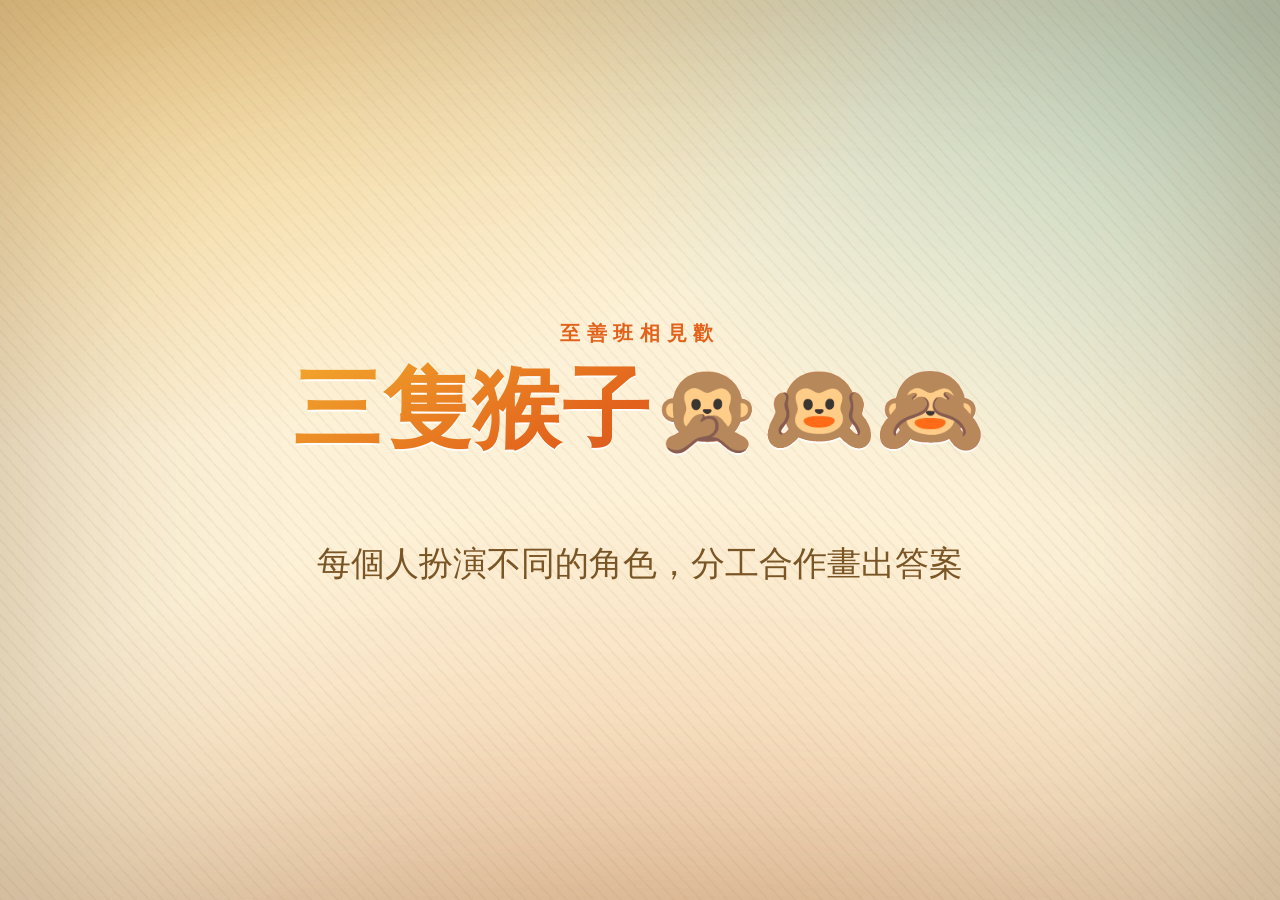
<file: index.html>
<!DOCTYPE html>
<html lang="zh-Hant">
<head>
<meta charset="UTF-8">
<meta name="viewport" content="width=device-width, initial-scale=1">
<title>三隻猴子｜投影幕</title>
<meta name="robots" content="noindex">
<meta name="description" content="三隻猴子傳話遊戲的投影畫面：規則、大倒數、輪次節奏">
<link rel="stylesheet" href="assets/theme.css">
<link rel="stylesheet" href="assets/stage.css">
</head>
<body>

<main class="screen" id="screen"></main>

<div class="bar-ui" id="bar">
  <button data-act="prev">← 上一頁</button>
  <button data-act="next">下一頁 →</button>
  <span class="grow" id="where"></span>
  <button data-act="menu">跳關 Esc</button>
  <button data-act="full">全螢幕 F</button>
</div>

<div class="menu" id="menu" hidden>
  <h2>跳到哪一頁</h2>
  <ol id="menuList"></ol>
  <p class="hintline" id="menuKeys"></p>
</div>

<script src="assets/util.js"></script>
<script src="assets/terms.js"></script>
<script src="assets/roles.js"></script>
<script src="assets/deck.js"></script>
<script src="assets/qrcode.js"></script>
<script src="assets/stage.js"></script>
</body>
</html>
</file>
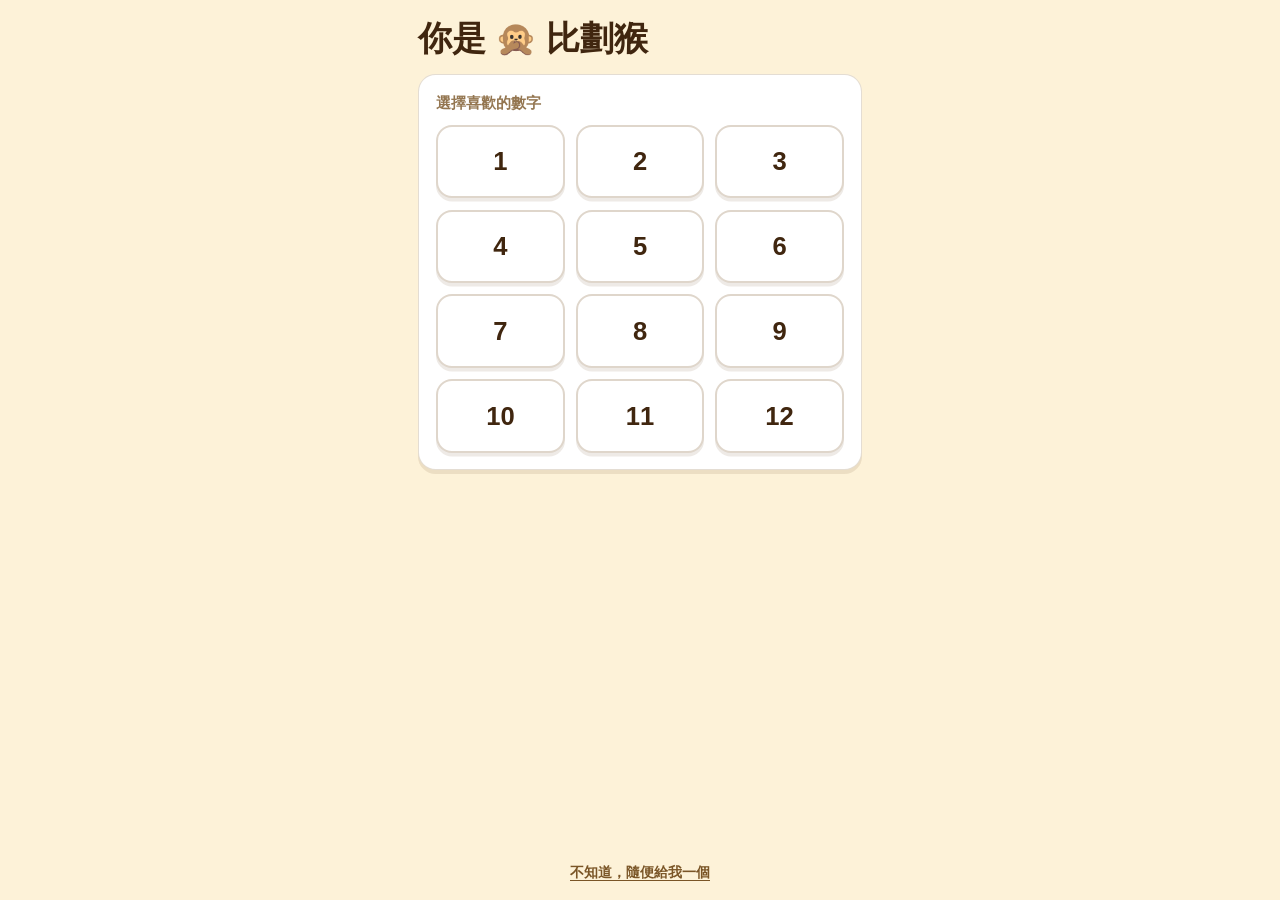
<file: play.html>
<!DOCTYPE html>
<html lang="zh-Hant">
<head>
<meta charset="UTF-8">
<meta name="viewport" content="width=device-width, initial-scale=1, viewport-fit=cover">
<title>三隻猴子｜🙊 比劃猴</title>
<meta name="robots" content="noindex">
<meta name="description" content="三隻猴子傳話遊戲：比劃猴的出題機">
<meta name="mobile-web-app-capable" content="yes">
<meta name="apple-mobile-web-app-capable" content="yes">
<meta name="theme-color" content="#FDF2D8">
<link rel="stylesheet" href="assets/theme.css">
<link rel="stylesheet" href="assets/play.css">
</head>
<body>
<main class="view" id="view" aria-live="polite"></main>

<script src="assets/util.js"></script>
<script src="assets/terms.js"></script>
<script src="assets/deck.js"></script>
<script src="assets/play.js"></script>
</body>
</html>
</file>
<file: assets/theme.css>
/* 藏寶圖：曬過太陽的舊紙，配金、火橘、海水青。
   投影幕用亮底，後排看得比深色底清楚。 */
:root{
  --paper:#FDF2D8;
  --paper-2:#F7E3B4;
  --paper-3:#EED49A;
  --ink:#40260F;          /* 主文字：墨咖啡 */
  --ink-2:#7A5526;        /* 次要文字 */
  --gold:#E9A317;
  --amber:#F2A72C;
  --flame:#E2621C;
  --teal:#0E8C8F;
  --err:#C4453B;

  --font:"Noto Sans TC","PingFang TC","Microsoft JhengHei",-apple-system,
         BlinkMacSystemFont,"Segoe UI",sans-serif;
}

/* 暗場：三隻猴子常排在活動後半，可能已經關燈，全白底會刺眼。
   只覆蓋變數，版面完全不用改。投影端按 C 切換。 */
body.dark{
  --paper:#231508;
  --paper-2:#33200C;
  --paper-3:#412A10;
  --ink:#FBEBCB;
  --ink-2:#DCBB8A;
  --gold:#F3BC45;
  --amber:#F5C45E;
  --flame:#FF7A33;
  --teal:#37C2C4;
}

*,*::before,*::after{box-sizing:border-box;}

body{
  margin:0;
  font-family:var(--font);
  line-height:1.6;
  -webkit-font-smoothing:antialiased;
}

[hidden]{display:none!important;}

/* ---------- 按鈕 ---------- */
.btn{
  display:inline-flex;
  align-items:center;
  justify-content:center;
  gap:.45rem;
  padding:.8rem 1.6rem;
  border:none;
  border-radius:999px;
  background:linear-gradient(135deg,var(--amber),var(--gold));
  color:#fff;
  font-family:inherit;
  font-size:1.02rem;
  font-weight:900;
  letter-spacing:.04em;
  cursor:pointer;
  text-decoration:none;
  box-shadow:0 .3rem .7rem rgba(217,140,18,.35);
  transition:transform .18s ease, box-shadow .18s ease, filter .18s ease;
}
.btn:hover{transform:translateY(-.15rem);box-shadow:0 .5rem 1rem rgba(217,140,18,.4);}
.btn:focus-visible{outline:3px solid var(--ink);outline-offset:3px;}
.btn[disabled]{filter:grayscale(.6);opacity:.6;cursor:not-allowed;transform:none;}

.btn--ghost{
  background:transparent;
  color:var(--ink-2);
  border:2px solid rgba(122,85,38,.3);
  box-shadow:none;
  font-weight:700;
  font-size:.9rem;
  padding:.6rem 1.2rem;
}
.btn--ghost:hover{color:var(--ink);border-color:var(--ink-2);box-shadow:none;}

/* ---------- QR ---------- */
/* 底一定是純白，不能用 --paper：米色在投影機上對比不夠，手機掃不到 */
.qr{
  display:block;
  background:#fff;
  border-radius:.75rem;
  padding:.5rem;
  line-height:0;
}
.qr svg{display:block;width:100%;height:auto;}

@media (prefers-reduced-motion:reduce){
  *{transition:none!important;animation:none!important;}
}
</file>
<file: assets/stage.css>
/* 投影端。整頁只有一個任務：當全場的節奏棒。
   題目和答案都在比劃猴的手機上，這裡【不顯示任何正式題目】。 */

/* 字級跟著視窗走，投影機不管是 1024 還是 4K 都塞得剛好 */
html{font-size:clamp(16px, 0.78vw + 0.78vh, 36px);}

/* 卡片底色：亮場是白紙，暗場是一層薄薄的亮面。
   版面各處只認這個變數，切暗場才不用改任何一條規則。 */
:root{--card-bg:#fff;--card-line:rgba(122,85,38,.2);--bar-bg:rgba(255,251,240,.96);}
body.dark{--card-bg:rgba(255,255,255,.07);--card-line:rgba(255,255,255,.18);--bar-bg:rgba(35,21,8,.96);}

body{
  background:var(--paper);
  color:var(--ink);
  height:100vh;
  overflow:hidden;
  cursor:none;                 /* 投影幕上不能有游標亂晃 */
}
body.show-ui{cursor:default;}

/* 底色的光暈與紙紋 */
body::before{
  content:"";
  position:fixed;
  inset:0;
  z-index:0;
  background:
    radial-gradient(85rem 55rem at 6% -12%, rgba(233,163,23,.42), transparent 60%),
    radial-gradient(75rem 52rem at 98% 2%, rgba(14,140,143,.26), transparent 58%),
    radial-gradient(85rem 60rem at 52% 122%, rgba(226,98,28,.30), transparent 60%),
    repeating-linear-gradient(48deg, rgba(122,85,38,.05) 0 2px, transparent 2px 10px);
}

/* 舊紙的四邊燒灼感，讓亮底不會刺眼 */
body::after{
  content:"";
  position:fixed;
  inset:0;
  z-index:0;
  pointer-events:none;
  box-shadow:inset 0 0 16rem rgba(90,52,18,.34);
}
body.dark::after{box-shadow:inset 0 0 16rem rgba(0,0,0,.6);}

main.screen{
  position:relative;
  z-index:1;
  height:100vh;
  display:flex;
  flex-direction:column;
  align-items:center;
  justify-content:center;
  padding:4.5rem 3.5rem 4rem;
  text-align:center;
}

/* ---------- 共用零件 ---------- */
.eyebrow{
  margin:0 0 .6rem;
  font-size:1.15rem;font-weight:900;letter-spacing:.34em;
  color:var(--flame);
}
.huge{
  margin:0;
  font-size:5.2rem;font-weight:900;line-height:1.12;letter-spacing:.02em;
  background:linear-gradient(150deg,#F2A72C 0%,#E2621C 48%,#C4453B 100%);
  -webkit-background-clip:text;background-clip:text;color:transparent;
  filter:drop-shadow(0 .12rem 0 rgba(255,255,255,.85));
}
body.dark .huge{filter:none;}
.big{margin:0;font-size:3.4rem;font-weight:900;line-height:1.25;}
.mid{margin:0;font-size:2.1rem;font-weight:800;line-height:1.45;}
.lede{
  margin:1.2rem auto 0;max-width:52rem;
  font-size:2rem;line-height:1.65;color:var(--ink-2);
}
.lede b{color:var(--flame);}
.quiet{color:var(--ink-2);opacity:.8;}
/* emoji 的字身比一般文字高，行高給 1.1 會讓它的頭超出行框壓到上一行，
   所以這裡一律留寬一點 */
.emoji{
  display:block;font-size:6rem;line-height:1.35;
  filter:drop-shadow(0 .3rem .5rem rgba(90,52,18,.22));
}

@keyframes pop{from{opacity:0;transform:scale(.6);}to{opacity:1;transform:scale(1);}}

/* ---------- 封面 ---------- */
/* emoji 是彩色字符，套上 .huge 的 background-clip:text + 透明字色會被裁成
   一片漸層剪影。放在 .plain 裡把它還原回來，才畫得出原本的顏色。 */
.plain{
  background:none;
  -webkit-background-clip:border-box;background-clip:border-box;
  color:var(--ink);
  filter:none;
}

/* 下面這幾條目前只有「交接」頁在用（封面的 QR 已經拿掉）。
   要把封面的 QR 加回來的話，這些樣式都還在。 */
.cover{
  display:grid;grid-template-columns:1fr 1fr;gap:3rem;align-items:center;
  width:100%;max-width:88rem;text-align:left;
}
.cover__qr{text-align:center;}
.cover__qr .qr{
  width:min(34rem,38vw);margin:0 auto;
  border:.35rem solid #fff;
  box-shadow:0 .5rem 1.4rem rgba(90,52,18,.28);
}
.cover__scan{margin:.9rem 0 0;font-size:1.5rem;font-weight:900;color:var(--flame);}
/* QR 掃不到時主持人要直接念，所以網址一定要看得見、而且會自己折行 */
.cover__url{margin:.2rem 0 0;font-size:1rem;word-break:break-all;color:var(--ink-2);opacity:.85;}
.cover__who{
  margin:1rem 0 0;display:inline-block;
  padding:.35rem 1.1rem;border-radius:999px;
  background:var(--flame);color:#fff;font-size:1.15rem;font-weight:900;
}

/* 正式輪次角落的小 QR，給遲到的組。按 H 收起來 */
.qr-corner{
  position:fixed;top:1.4rem;right:1.4rem;z-index:3;
  width:11rem;text-align:center;
}
.qr-corner .qr{border:.2rem solid #fff;box-shadow:0 .3rem .8rem rgba(90,52,18,.25);}
.qr-corner p{margin:.35rem 0 0;font-size:.9rem;font-weight:900;color:var(--ink-2);}

/* ---------- 三隻猴子 ---------- */
.roles{
  display:grid;grid-template-columns:repeat(3,1fr);gap:1.2rem;
  width:100%;max-width:80rem;margin-top:1.6rem;
}
.role{
  padding:1.5rem 1.2rem;border-radius:1.2rem;
  background:var(--card-bg);border:.14rem solid var(--card-line);
  box-shadow:0 .3rem 0 rgba(90,52,18,.12);
}
.role__e{font-size:4rem;line-height:1.3;}
.role__n{font-size:2.2rem;font-weight:900;margin:.4rem 0 .5rem;color:var(--flame);}
.role__r{font-size:1.6rem;line-height:1.55;color:var(--ink-2);}
.role__t{margin-top:.6rem;font-size:1.2rem;color:var(--ink-2);opacity:.8;}

/* 傳話鏈：🙊 →(看動作)→ 🙉 →(聽聲音)→ 🙈 →(畫)→ 📄 */
.lineup{
  display:flex;align-items:center;justify-content:center;
  gap:1rem;flex-wrap:wrap;margin:2rem 0 1rem;
}
.lineup__m{text-align:center;}
.lineup__m b{display:block;font-size:5.5rem;line-height:1.3;}
.lineup__m span{font-size:1.3rem;font-weight:900;}
.lineup__a{text-align:center;color:var(--flame);}
.lineup__a b{display:block;font-size:2.4rem;line-height:1;}
.lineup__a span{font-size:1rem;font-weight:900;letter-spacing:.1em;}

/* 題目字。投影端只有範例題會用到它 */
.term{
  font-size:11rem;font-weight:900;line-height:1.1;letter-spacing:.04em;
  background:linear-gradient(150deg,#F2A72C 0%,#E2621C 48%,#C4453B 100%);
  -webkit-background-clip:text;background-clip:text;color:transparent;
  filter:drop-shadow(0 .12rem 0 rgba(255,255,255,.85));
  animation:pop .35s ease-out;
}
.term--demo{background:linear-gradient(150deg,#7DBB3A 0%,#0E8C8F 60%,#12758F 100%);
  -webkit-background-clip:text;background-clip:text;}
body.dark .term{filter:none;}
.term__n{font-size:1.2rem;letter-spacing:.3em;color:var(--ink-2);opacity:.8;font-weight:800;}

/* 三個角色各包成一顆膠囊。中文會在任意字元換行，
   整行直接丟出去會斷在「猜題猴：閉／眼」這種地方 */
.rolebar{
  display:flex;flex-wrap:wrap;justify-content:center;
  gap:.6rem 1.1rem;margin-top:2rem;max-width:76rem;
}
.rolebar span{
  white-space:nowrap;padding:.35rem 1.2rem;border-radius:999px;
  background:var(--card-bg);border:.12rem solid var(--card-line);
  box-shadow:0 .16rem 0 rgba(90,52,18,.10);
  font-size:1.8rem;font-weight:800;color:var(--ink-2);
}
.rolebar b{color:var(--ink);font-weight:900;}

/* ---------- 交接 ----------
   左右兩欄：步驟直向排在左邊，QR 在右邊。
   原本整頁往下堆，在 4:3 投影機上高度很擠 —— 橫向才是投影幕有餘裕的方向。 */
.handoff{
  display:grid;grid-template-columns:1.1fr .9fr;gap:3.5rem;align-items:center;
  width:100%;max-width:84rem;text-align:left;
}
.handoff__qr{text-align:center;}
.handoff__qr .qr{
  width:min(28rem,32vw);margin:0 auto;
  border:.35rem solid #fff;
  box-shadow:0 .5rem 1.4rem rgba(90,52,18,.28);
}
.handoff__qr .cover__url{margin-top:.6rem;font-size:1.15rem;}

.steps{display:grid;gap:1.1rem;margin-top:1.8rem;}
.step{
  display:flex;align-items:center;gap:1.2rem;
  padding:1.1rem 1.4rem;border-radius:1.2rem;
  background:var(--card-bg);border:.14rem solid var(--card-line);
  box-shadow:0 .3rem 0 rgba(90,52,18,.12);
}
.step b{flex:none;font-size:2.8rem;line-height:1.2;color:var(--flame);}
.step span{font-size:1.85rem;font-weight:900;line-height:1.35;}

/* ---------- 大倒數 ----------
   這是投影端的主角，字級遠大於 orientation 原本的 5.5rem */
.timer{
  margin:.5rem 0;
  font-size:14rem;font-weight:900;letter-spacing:.04em;
  font-variant-numeric:tabular-nums;
  color:var(--teal);line-height:1.05;
}
.timer.low{color:var(--flame);}
.timer.zero{color:var(--err);animation:blink 1s steps(2) infinite;}
@keyframes blink{50%{opacity:.25;}}
.timer small{
  display:block;font-size:1.4rem;font-weight:900;letter-spacing:.24em;
  color:var(--ink-2);opacity:.8;
}

/* ---------- 3・2・1 與 時間到 ---------- */
.count3{
  font-size:16rem;font-weight:900;line-height:1.2;
  background:linear-gradient(150deg,#F2A72C,#E2621C 50%,#C4453B);
  -webkit-background-clip:text;background-clip:text;color:transparent;
  animation:pop .4s ease-out;
}
/* emoji 是彩色字符，套上 background-clip:text + 透明字色會被裁成一片漸層剪影，
   所以有 emoji 的那一格要用原本的顏色畫 */
.count3--emoji{
  background:none;
  -webkit-background-clip:border-box;background-clip:border-box;
  color:var(--ink);
  line-height:1.3;
  filter:drop-shadow(0 .4rem .8rem rgba(90,52,18,.28));
}

/* 時間到：全場的笑點爆發點，動畫要夠猛，但只跑一次。
   刻意不用 animation-fill-mode:both —— 那會讓「沒跑動畫」時元素卡在 0%
   的 opacity:0（reduced-motion、或分頁在背景），整句話就此消失。
   用 forwards 的話，沒動畫時就是正常的 scale(1)、看得見，這才是安全的預設。 */
.slam{
  font-size:11rem;font-weight:900;line-height:1.25;color:var(--flame);
  animation:slam .55s cubic-bezier(.2,.9,.3,1.3) forwards;
}
@keyframes slam{
  0%{transform:scale(2.4);opacity:0;}
  55%{opacity:1;}
  100%{transform:scale(1);opacity:1;}
}
/* 同理：底色的 opacity:0 寫在規則本體，不是寫在 keyframe 的 0%。
   關掉動畫時它只是不出現，而不是變成一片蓋住投影幕的橘色。 */
.hype::before{
  content:"";position:fixed;inset:0;z-index:0;pointer-events:none;opacity:0;
  background:radial-gradient(70rem 50rem at 50% 45%, rgba(226,98,28,.42), transparent 65%);
  animation:hype 1.1s ease-out 2;
}
@keyframes hype{0%{opacity:0;}25%{opacity:1;}100%{opacity:0;}}

/* ---------- 控制列 ---------- */
.bar-ui{
  position:fixed;left:0;right:0;bottom:0;z-index:5;
  display:flex;align-items:center;gap:.75rem;
  padding:.55rem 1rem;
  background:var(--bar-bg);
  border-top:.1rem solid rgba(122,85,38,.25);
  box-shadow:0 -.3rem .8rem rgba(90,52,18,.12);
  color:var(--ink);font-size:.95rem;
  opacity:0;transform:translateY(110%);
  transition:opacity .25s ease, transform .25s ease;
}
body.show-ui .bar-ui{opacity:1;transform:none;}
.bar-ui button{
  font-family:inherit;font-size:.95rem;font-weight:900;
  padding:.35rem .9rem;border-radius:.55rem;
  border:.1rem solid rgba(122,85,38,.3);
  background:var(--card-bg);color:var(--ink);cursor:pointer;
}
.bar-ui button:hover{border-color:var(--flame);}
.bar-ui .grow{flex:1;text-align:center;color:var(--ink-2);}
.bar-ui kbd{
  font:inherit;font-size:.8rem;padding:0 .3rem;border-radius:.25rem;
  background:var(--paper-2);border:.06rem solid rgba(122,85,38,.3);
}

/* ---------- 跳關選單 ---------- */
.menu{
  position:fixed;inset:0;z-index:6;
  background:var(--paper);
  padding:2.5rem;overflow:auto;color:var(--ink);
}
.menu h2{margin:0 0 1rem;font-size:1.8rem;color:var(--flame);}
.menu ol{list-style:none;margin:0;padding:0;max-width:36rem;}
.menu li{margin-bottom:.3rem;}
.menu button{
  width:100%;text-align:left;font-family:inherit;font-size:1.02rem;
  padding:.4rem .7rem;border-radius:.5rem;border:none;
  background:transparent;color:var(--ink);cursor:pointer;
}
.menu button:hover{background:var(--card-bg);}
.menu button.now{background:var(--flame);color:#fff;font-weight:900;}
.menu .hintline{margin:1.2rem 0 0;font-size:.95rem;color:var(--ink-2);}
</file>
<file: assets/play.css>
/* 手機端：只有 🙊 比劃猴會看到這一頁。
   設計前提是單手直握、在吵雜的場地、而且會被緊張的人狂按。 */

html{ -webkit-text-size-adjust:100%; }

body{
  background:var(--paper);
  color:var(--ink);
  min-height:100dvh;            /* 不是 100vh：iOS 網址列收合會讓版面跳一下 */
  overscroll-behavior:none;     /* 關掉下拉重新整理 <- 防誤觸第一道防線 */
  -webkit-tap-highlight-color:transparent;
  user-select:none; -webkit-user-select:none;
  touch-action:manipulation;    /* 關掉 double-tap zoom 的 300ms 延遲 */
  transition:background .25s ease;
}

/* 揭曉時整個畫面染色，主持人遠遠就看得出哪組揭曉了，好巡場 */
body.is-hit{
  background:
    radial-gradient(60rem 40rem at 50% 26%, rgba(14,140,143,.30), transparent 70%),
    var(--paper);
}
body.is-skip{
  background:
    radial-gradient(60rem 40rem at 50% 26%, rgba(122,85,38,.20), transparent 70%),
    var(--paper);
}

.view{
  display:flex;
  flex-direction:column;
  min-height:100dvh;
  max-width:30rem;
  margin:0 auto;
  padding:1.1rem 1.1rem calc(.6rem + env(safe-area-inset-bottom));
  gap:.9rem;
}

.spacer{flex:1 1 auto;min-height:.5rem;}

/* ---------- 共用文字 ---------- */
.eyebrow{
  margin:0; font-size:.8rem; font-weight:900;
  letter-spacing:.24em; color:var(--ink-2); opacity:.85;
}
.hero{margin:0;font-size:2.1rem;font-weight:900;line-height:1.25;}
.lede{margin:0;font-size:1.15rem;line-height:1.6;color:var(--ink-2);}
.tiny{margin:0;font-size:.95rem;color:var(--ink-2);opacity:.8;}

.pill{
  display:inline-block;white-space:nowrap;
  padding:.22rem .7rem;border-radius:999px;
  background:#fff;border:.1rem solid rgba(122,85,38,.24);
  font-size:.78rem;font-weight:800;color:var(--ink-2);
}

.row{display:flex;align-items:center;gap:.5rem;flex-wrap:wrap;}
.row--between{justify-content:space-between;}

/* ---------- 卡片 ---------- */
.card{
  background:#fff;
  border:.12rem solid rgba(122,85,38,.2);
  border-radius:1.1rem;
  box-shadow:0 .25rem 0 rgba(90,52,18,.1);
  padding:1rem 1.1rem;
}
body.dark .card{background:rgba(255,255,255,.07);}

.note{
  padding:.6rem .85rem;border-radius:.8rem;
  background:rgba(233,163,23,.18);
  border:.1rem solid rgba(233,163,23,.5);
  font-size:.85rem;font-weight:700;color:var(--ink);
}

/* ---------- SETUP：選第幾組 ---------- */
.groups{
  display:grid;grid-template-columns:repeat(3,1fr);gap:.7rem;
}
.gbtn{
  min-height:4.6rem;                 /* 遠大於 44px 的可點擊標準，現場手會抖 */
  font-family:inherit;font-size:1.6rem;font-weight:900;
  color:var(--ink);
  background:#fff;border:.14rem solid rgba(122,85,38,.24);
  border-radius:1rem;box-shadow:0 .22rem 0 rgba(90,52,18,.1);
  cursor:pointer;
}
.gbtn:active{transform:translateY(.2rem);box-shadow:none;}
.gbtn.is-on{
  background:linear-gradient(135deg,var(--amber),var(--gold));
  color:#fff;border-color:transparent;
}
body.dark .gbtn{background:rgba(255,255,255,.07);color:var(--ink);}

.toggle{
  display:flex;align-items:center;gap:.6rem;
  font-size:.85rem;color:var(--ink-2);cursor:pointer;
}
.toggle input{width:1.15rem;height:1.15rem;accent-color:var(--teal);}

/* ---------- CARD：出題 ---------- */
.term{
  font-size:clamp(3rem, 16vw, 5.5rem);
  font-weight:900;line-height:1.25;letter-spacing:.02em;
  text-align:center;
  word-break:auto-phrase;          /* 支援的瀏覽器會照詞組斷行，中文長題的救星 */
  /* 不沿用投影端那條 #F2A72C 起頭的漸層：手機上短題只取樣得到漸層開頭，
     淡橘在米色紙上只有 1.9:1，拿在手上根本看不清楚。這裡從火橘起跳。 */
  background:linear-gradient(150deg,#E2621C 0%,#C4453B 55%,#93302B 100%);
  -webkit-background-clip:text;background-clip:text;color:transparent;
  filter:drop-shadow(0 .08rem 0 rgba(255,255,255,.7));
  animation:pop .3s ease-out;
}
.term--long{font-size:clamp(2.2rem, 10vw, 3.4rem);}
.term--demo{background:linear-gradient(150deg,#7DBB3A 0%,#0E8C8F 60%,#12758F 100%);
  -webkit-background-clip:text;background-clip:text;}
body.dark .term{filter:none;}

@keyframes pop{
  from{transform:scale(.9);opacity:0;}
  to{transform:scale(1);opacity:1;}
}

.bar{
  height:.3rem;border-radius:999px;background:rgba(122,85,38,.18);overflow:hidden;
}
.bar__f{height:100%;background:var(--teal);transition:width .3s linear;}
.bar__f.low{background:var(--flame);}

/* ---------- 拇指區 ----------
   上下排、中間留空。左右並排在單手操作下誤觸率高太多，
   而且「跳過」刻意放上面、做小顆，遠離拇指的自然落點。 */
.acts{
  position:sticky;bottom:0;
  display:grid;gap:1.4rem;
  padding:1rem 0 calc(.4rem + env(safe-area-inset-bottom));
  background:linear-gradient(transparent, var(--paper) 22%);
}
.act{
  font-family:inherit;font-weight:900;letter-spacing:.03em;
  border:none;border-radius:1.3rem;cursor:pointer;
  display:flex;align-items:center;justify-content:center;gap:.5rem;
}
.act:active{transform:translateY(.18rem);box-shadow:none!important;}
.act--hit{
  min-height:4.4rem;font-size:1.35rem;color:#fff;
  background:linear-gradient(135deg,#12A08F,var(--teal));
  box-shadow:0 .35rem 0 rgba(14,108,110,.55);
}
.act--skip{
  min-height:3.2rem;font-size:1.05rem;color:var(--ink-2);
  background:#fff;border:.16rem solid rgba(122,85,38,.3);
}
body.dark .act--skip{background:rgba(255,255,255,.07);}
.act--go{
  min-height:4rem;font-size:1.25rem;color:#fff;
  background:linear-gradient(135deg,var(--amber),var(--gold));
  box-shadow:0 .35rem 0 rgba(180,116,12,.5);
}
.act[disabled]{filter:grayscale(.55);opacity:.55;}

/* 揭曉後 1.2 秒才收點擊，擋住從出題頁承接過來的連擊。
   解鎖交給 JS 加 .is-armed，不要用 animation 做：
   0s duration 的 animation 不保證會套用 forwards，而且
   prefers-reduced-motion 會把動畫整個關掉 —— 兩種情況都會把按鈕永遠鎖死。 */
.view--reveal .acts{pointer-events:none;}
.view--reveal .acts.is-armed{pointer-events:auto;}

.link{
  background:none;border:none;font-family:inherit;
  font-size:.85rem;font-weight:700;color:var(--ink-2);
  text-decoration:underline;text-underline-offset:.2rem;
  cursor:pointer;padding:.5rem;
}

/* ---------- REVEAL ---------- */
/* 題目本來就置中，其他行跟著置中，整頁才不會看起來歪一邊 */
.view--reveal .verdict,
.view--reveal .eyebrow,
.view--reveal .tiny{text-align:center;}

/* 「答案是」是揭曉那一刻的引言，比一般的 eyebrow 大一級 */
.view--reveal .eyebrow{font-size:1.3rem;letter-spacing:.2em;opacity:1;}

.verdict{font-size:2.6rem;font-weight:900;line-height:1.2;animation:pop .3s ease-out;}
.verdict--hit{color:var(--teal);}
.verdict--skip{color:var(--ink-2);}

/* ---------- SUMMARY ---------- */
.log{list-style:none;margin:0;padding:0;display:grid;gap:.4rem;}
.log li{
  display:flex;gap:.55rem;align-items:baseline;
  font-size:1.15rem;padding:.5rem .75rem;border-radius:.7rem;
  background:rgba(255,255,255,.75);
}
body.dark .log li{background:rgba(255,255,255,.07);}
.log li.is-skip{opacity:.55;}
.log__m{flex:none;}

.score{font-size:3.4rem;font-weight:900;line-height:1.1;color:var(--teal);}
</file>
